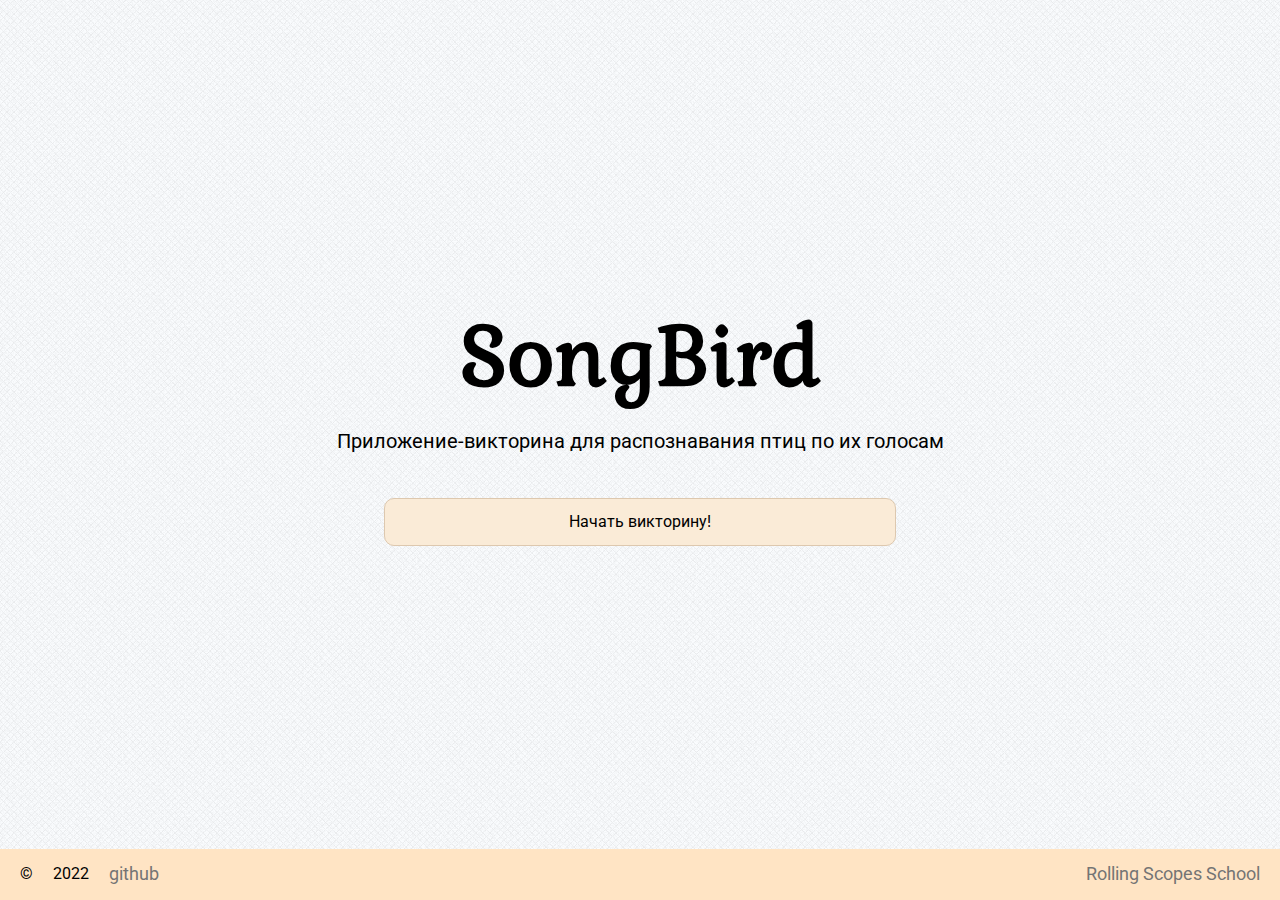
<file: songbird/index.html>
<!DOCTYPE html>
<html lang="en">
<head>
    <meta charset="UTF-8">
    <meta http-equiv="X-UA-Compatible" content="IE=edge">
    <meta name="viewport" content="width=device-width, initial-scale=1.0">
    <link rel="preconnect" href="https://fonts.googleapis.com">
    <link rel="preconnect" href="https://fonts.gstatic.com" crossorigin>
    <link href="https://fonts.googleapis.com/css2?family=Roboto:ital,wght@0,400;0,700;1,300&display=swap" rel="stylesheet">
    <link href="https://fonts.googleapis.com/css2?family=Gabriela&family=Roboto:ital,wght@0,400;0,700;1,300&display=swap" rel="stylesheet">
    <link rel="icon" type="image/x-icon" href="./assets/svg/Icons8-Ios7-Animals-Sparrow.ico">
    <link rel ="stylesheet" href = "style.css">
    <title>SongBird</title>
</head>
<body>
    <div class ="start-container">
        <h1 class = "start-title">SongBird</h1>
        <p class = "start-subtext">Приложение-викторина для распознавания птиц по их голосам</p>
        <button class = "start-btn">Начать викторину!</button> 
    </div>
    <footer>
            
        <div class="footer-container" style = "bottom: 0">
          <div class = "footer-data">
            <span>©</span>
            <span>2022</span>
            <span><a href = "https://github.com/LonelyBush" class = "footer-link">github</a></span>
          </div>
          <div>
              <a href = "https://rs.school/js/" class = "footer-link">Rolling Scopes School</a>
          </div>
        </div>
    
    </footer>

    <script type="module" src = "./components/start.js" ></script>
</body>
</html>
</file>
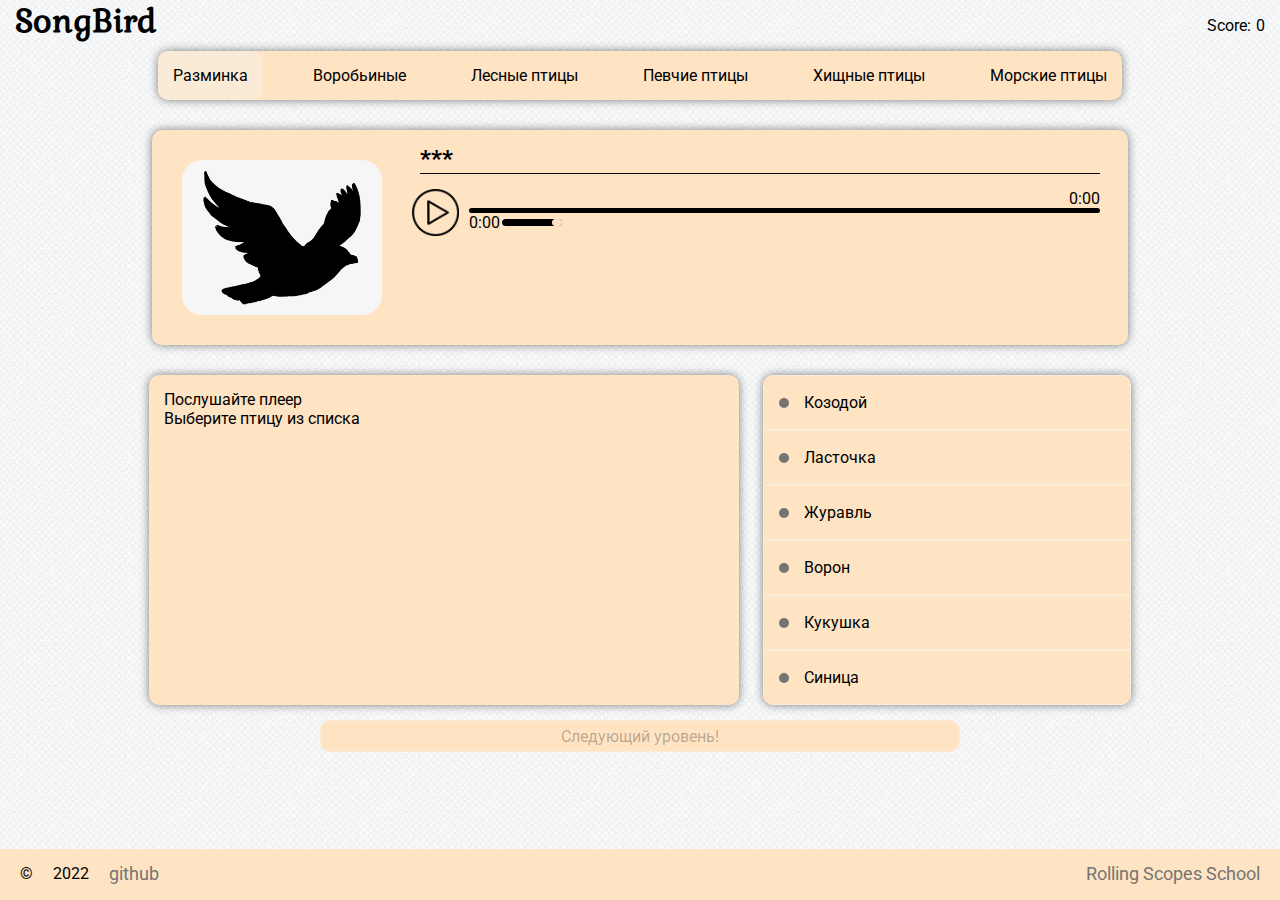
<file: songbird/quiz.html>
<!DOCTYPE html>
<html lang="en">
<head>
    <meta charset="UTF-8">
    <meta http-equiv="X-UA-Compatible" content="IE=edge">
    <meta name="viewport" content="width=device-width, initial-scale=1.0">
    <link rel="preconnect" href="https://fonts.googleapis.com">
    <link rel="preconnect" href="https://fonts.gstatic.com" crossorigin>
    <link href="https://fonts.googleapis.com/css2?family=Roboto:ital,wght@0,400;0,700;1,300&display=swap" rel="stylesheet">
    <link href="https://fonts.googleapis.com/css2?family=Gabriela&family=Roboto:ital,wght@0,400;0,700;1,300&display=swap" rel="stylesheet">
    <link rel="icon" type="image/x-icon" href="./assets/svg/Icons8-Ios7-Animals-Sparrow.ico">
    <link rel ="stylesheet" href = "style.css">
    <title>SongBird</title>
</head>
<body>
    <div class = "main-container">
        <header>
            <div class ="head-block">
            <h1 class ="head-title">SongBird</h1>
            <div class = "head-score-contain">
                Score: <p class = "point">0</p>
            </div>
            </div>
            <nav>
                <ul class ="nav-container">
                    <li id ="1" class = "nav-item">Разминка</li>
                    <li id ="2" class = "nav-item">Воробьиные</li>
                    <li id ="3" class = "nav-item">Лесные птицы</li>
                    <li id ="4" class = "nav-item">Певчие птицы</li>
                    <li id ="5" class = "nav-item">Хищные птицы</li>
                    <li id ="6" class = "nav-item">Морские птицы</li>
                </ul>
            </nav>
        </header>
        <main>
            <div class = "unknown-bird-block">
                <img class = "unknown-bird-pic" src = "./assets/img/unknown-bird.jpg" alt ="unknown-bird-pic">
                <div class = "unknown-bird-content">
                    <h2 class = "unknown-bird-name">***</h2>
                    <div class="audio-block">
                        <audio id ="unknown-bird" preload="metadata" src =""></audio>
                           <button class ="playbutton"></button>
                           <div class = "audiobar">
                           <div class = "durationTime">0:00</div>
                           <div class = "progress-bar">
                               <div class ="progress"></div>
                           </div>
                           <div class = "volume-time-block">
                           <div class = "currentTime">0:00
                           </div>
                           <input class = "audio-volume" type = "range"  min = "0" max =" "value = "100">
                            </div>
                           </div>
                    </div>
                </div>
            </div>

            <div class = "gamefield-section">
                <div class = "about-bird-block">
                    <div class ="about-bird-default">Послушайте плеер<br> Выберите птицу из списка</div>
                    <div class = "about-bird-body">
                    <img class = "about-bird-pic" src = "./assets/img/unknown-bird.jpg" alt ="unknown-bird-pic">
                    <div class = "about-bird-content">
                        <h2 class = "about-bird-name">***</h2>
                        <p class = "about-bird-lat-name">Corvus corax</p>
                        <div class="audio-block">
                            <audio id ="current-bird" preload="metadata" src =""></audio>
                               <button class ="playbutton"></button>
                               <div class = "audiobar">
                               <div class = "durationTime">0:00</div>
                               <div class = "progress-bar">
                                   <div class ="progress"></div>
                               </div>
                               <div class = "volume-time-block">
                                <div class = "currentTime">0:00
                                </div>
                                <input class = "audio-volume" type = "range"  min = "0" max =" "value = "100">
                                 </div>
                               </div>
                        </div>
                    </div>
                    </div>    
                    <div class = "about-bird-description"> 
                        В щебетании синиц различают более 40 различных звуковых сочетаний. Поют они практически круглый год, немного затихая только зимой. Синицы настоящие санитары леса. Одна пара синиц в период гнездования оберегает от вредителей десятки деревьев.
                    </div>
                </div>
                <div class = "select-bird-block">
                    <ul class = "select-bird-list">
                        <li class="select-bird-item"><div class="select-bird-indicator"></div></li>
                        <li class="select-bird-item"><div class="select-bird-indicator"></div></li>
                        <li class="select-bird-item"><div class="select-bird-indicator"></div></li>
                        <li class="select-bird-item"><div class="select-bird-indicator"></div></li>
                        <li class="select-bird-item"><div class="select-bird-indicator"></div></li>
                        <li class="select-bird-item"><div class="select-bird-indicator"></div></li>
                    </ul>
                </div>
            </div>
        <button class = "next-lvl-btn">Следующий уровень!</button>
            

        </main>
        <footer>
            
                <div class="footer-container">
                  <div class = "footer-data">
                    <span>©</span>
                    <span>2022</span>
                    <span><a href = "https://github.com/LonelyBush" class = "footer-link">github</a></span>
                  </div>
                  <div>
                      <a href = "https://rs.school/js/" class = "footer-link">Rolling Scopes School</a>
                  </div>
                </div>
            
        </footer>
    </div>
    <script type="module" src = "./components/script.js"></script>
</body>
</html>
</file>
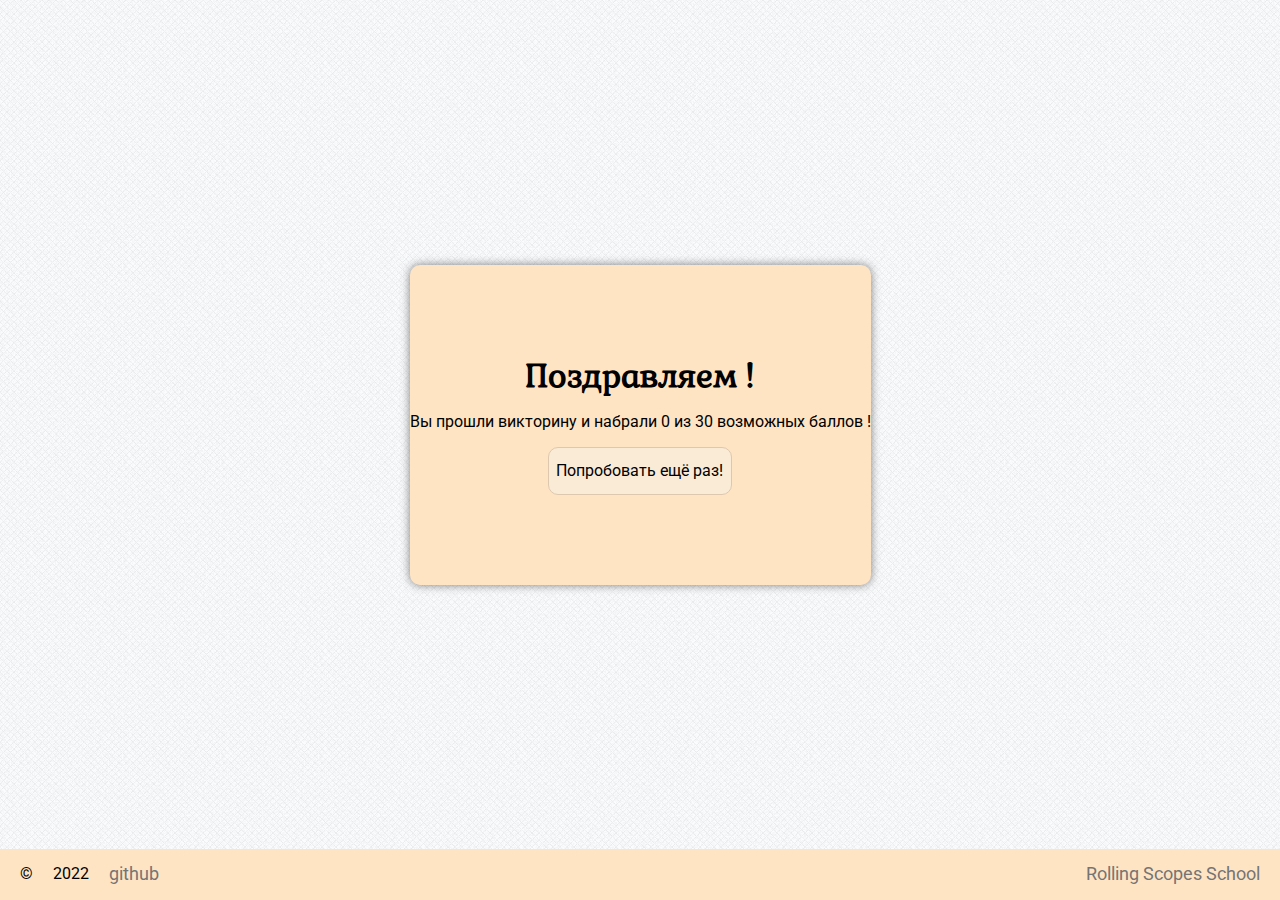
<file: songbird/result.html>
<!DOCTYPE html>
<html lang="en">
<head>
    <meta charset="UTF-8">
    <meta http-equiv="X-UA-Compatible" content="IE=edge">
    <meta name="viewport" content="width=device-width, initial-scale=1.0">
    <link rel="preconnect" href="https://fonts.googleapis.com">
    <link rel="preconnect" href="https://fonts.gstatic.com" crossorigin>
    <link href="https://fonts.googleapis.com/css2?family=Roboto:ital,wght@0,400;0,700;1,300&display=swap" rel="stylesheet">
    <link href="https://fonts.googleapis.com/css2?family=Gabriela&family=Roboto:ital,wght@0,400;0,700;1,300&display=swap" rel="stylesheet">
    <link rel="icon" type="image/x-icon" href="./assets/svg/Icons8-Ios7-Animals-Sparrow.ico">
    <link rel ="stylesheet" href = "style.css">
    <title>SongBird</title>
</head>
<body>
    <div class = "result-wrap">
    <div class = "result-container">
        <h1 class = "result-title">Поздравляем !</h1>
        <p class = "result-text"> Вы прошли викторину и набрали 0 из 30 возможных баллов !</p>
        <button class = "reset-btn">Попробовать ещё раз!</button>
    </div>
    </div>
    <footer>
            
        <div class="footer-container" style = "bottom: 0">
          <div class = "footer-data">
            <span>©</span>
            <span>2022</span>
            <span><a href = "https://github.com/LonelyBush" class = "footer-link">github</a></span>
          </div>
          <div>
              <a href = "https://rs.school/js/" class = "footer-link">Rolling Scopes School</a>
          </div>
        </div>
    
    </footer>
    <script type="module" src = "./components/result.js" ></script>
</body>
</html>
</file>
<file: songbird/style.css>
html, body {
  display: flex;
  flex-direction: column;
  justify-content: center;
  height: 100%;
  margin: 0;
  padding: 0;
  background-image: url("assets/img/background.png");
  font-family: "Roboto", sans-serif;
  
}


.header {
    display: flex;
}

.main-container{
    display: flex;
    flex-direction: column;

    min-height: 100%;
}
main {
    flex: 1 1 auto;
}

.head-block{
  display: flex;
  justify-content: space-between;
  padding-left: 15px;
  padding-right: 15px;
 
}

.head-title {
  font-family: "Gabriela";
  margin: 0;
}

.main-container.hide {
    transition: 0.5s ease-in-out;
    display: none;
}

.result-container.hide {
display: none;
}

.result-container{
    display: flex;
    height: 20rem;
    margin-left: auto;
    align-self: center;
    margin-right: auto;
    flex-direction: column;
    border-radius: 10px;
    justify-content: center;
    align-items: center;
    background-color: bisque;
    box-shadow: 0 0 10px rgba(0,0,0,0.5);
    transition: 0.5s ease-in-out;
}

.result-wrap{
    display: flex;
    flex: 1 1 auto;

    
}

.reset-btn {
    margin: 0 auto;
    background-color: #faebd7;
    border-radius: 10px;
    border: 1px solid #ddc8af;
    cursor: pointer;
    font-family: inherit;
    font-size: 16px;
    width: 40%;
    height: 3rem;
    transition: 0.5s ease-in-out;
}

.reset-btn:hover {
    background-color: #e6bc86;
}

.reset-btn.hide {
    display: none;
}

.result-title {
    font-family: "Gabriela";
    margin: 0;
}

.result-text{
    text-align: center;
}

.head-score-contain{
  display: flex;
  align-items: center;
  gap: 5px;
}

ul {
  margin: 0;
  padding: 0;
  list-style-type: none;
} 


.nav-container {
    display: flex;
    width: fit-content;
    margin: 0 auto;
    gap: 35px;
    border-radius: 10px;
    justify-content:center;
    background-color: bisque;
    box-shadow: 0 0 10px rgba(0,0,0,0.5)
   
}

.nav-item {
padding: 15px;
cursor: pointer;
}

.nav-item.active{
    border-radius: 10px;
    background-color: antiquewhite;
}

.unknown-bird-block{
    display: flex;
    width: fit-content;
  
    justify-content: center;
    margin-top: 30px;
    margin-bottom: 15px;
    margin-left: auto;
    margin-right: auto;
    padding-right: 28px;
    background-color: bisque;
    border-radius: 10px;
    box-shadow: 0 0 10px rgba(0,0,0,0.5)
    

}

.unknown-bird-pic{
    margin: 30px;
    border-radius: 20px;
    width: 200px;
    height: 155px;
}

.unknown-bird-content{
    display: flex;
    width: 43rem;
    flex-direction: column;
}

.unknown-bird-name{
    margin-top: 15px;
    margin-left: 8px;
    margin-bottom: 5px;
    border-bottom: 1px solid #000;

    
    
}

.audio-block{
    display: flex;
    padding-top: 10px;
    gap: 10px;
    
}

.audiobar{
    width: 100%
}

.volume-time-block{
    display: flex;
}

.playbutton{
    background-image: url(./assets/svg/play.png);
    background-repeat: no-repeat;
    background-size: contain;
    background-color: transparent;
    border: none;
    outline: none;
    cursor: pointer;
    width: 50px;
    height: 50px;
    

}

.playbutton:hover {
    opacity: .75;
}

.pausebutton {
    background-image: url(./assets/svg/pause.png);
    background-repeat: no-repeat;
    background-size: contain;
    background-color: transparent;
    cursor: pointer;
    border: none;
    outline: none;
    width: 50px;
    height: 50px;
}

.pausebutton:hover {
    opacity: .75;
}

.progress-bar {
    width: 100%;
    height: 5px;
    background: #000;
    cursor: pointer;
    border-radius: 10px;
}

.progress {
    height: 5px;
    background: antiquewhite;
    width: 0;
}

.durationTime{
   text-align: right;
}

.currentTime{
    display: flex;
    text-align: left;
    align-content: center;
}

input[type=range]  {
    width: 60px;
    -webkit-appearance: none;
    -moz-appearance: none;
    appearance: none;
    outline: none;
    overflow: hidden;
    height: 7px;
}

input[type=range]::-webkit-slider-runnable-track {
    border-radius: 10px;
    height: 7px;
    background-color: #000;
  }

input[type=range]::-webkit-slider-thumb {
    background: bisque;
    border-radius: 10px;
    cursor: pointer;
    width: 10px;
    height: 7px;
    -webkit-appearance: none;
}

.audio-volume{
    align-self: center;
}

.about-bird-block{
    display: flex;
    flex-direction: column;
    width: fit-content;
    margin-top: 15px;
    margin-bottom: 15px;
    padding: 15px;
    background-color: bisque;
    border-radius: 10px;
    box-shadow: 0 0 10px rgba(0,0,0,0.5)
}

.about-bird-pic{
    margin: 20px;
    border-radius: 20px;
    width: 200px;
    height: 155px;
}

.about-bird-content {
    display: flex;
    width: 20rem;
    flex-direction: column;
}

.about-bird-name{
    margin-top: 10px;
    margin-left: 8px;
    margin-bottom: 0px;
}

.about-bird-lat-name {
    border-top: 1px solid #000;
    border-bottom: 1px solid #000;
    padding-top: 10px;
    padding-bottom: 10px;
    margin: 0;
}


.about-bird-default {
    width: 35rem;
}

.about-bird-default.hide {
    display: none;
}

.select-bird-indicator.correct {
    transition: 0.5s all ease-in-out;
    background: rgb(31, 189, 17);
}
.select-bird-indicator.wrong {
    transition: 0.5s all ease-in-out;
    background: rgb(177, 23, 12);
}


.about-bird-body{
    display: none;
}

.about-bird-body.show {
    display: flex;
}

.about-bird-description{
    display: none;
}

.about-bird-description.show{
    display: flex;
    max-width: 500px;
    margin-top: 10px;
    margin-left: 25px;
}

.about-bird-volume-time-block{
    display: flex;
}

.gamefield-section{
    display: flex;
    justify-content: center;
    gap: 24px;
}

.select-bird-block{
    display: flex;
    flex-direction: column;
    justify-content: center;
    width: fit-content;
    margin-top: 15px;
    margin-bottom: 15px;
    overflow: hidden;
    background-color: bisque;
    border-radius: 10px;
    box-shadow: 0 0 10px rgba(0,0,0,0.5)
}

.select-bird-indicator{
    width: 10px;
    height: 10px;
    border-radius: 50%;
    background-color: rgb(116, 116, 116);
}

.select-bird-item{
    display: flex;
    width: 21rem;
    align-items: center;
    gap: 15px;
    padding-top: 17px;
    padding-left: 15px;
    padding-right: 15px;
    padding-bottom: 17px;
    border: 1px solid #faebd7;
    cursor: pointer;
    transition: 0.5s ease-in-out;
}

.select-bird-item:hover {
    background-color: #faebd7;
}

.next-lvl-btn {
    display: block;
    margin: 0 auto;
    background-color: bisque;
    border-radius: 10px;
    border: 1px solid #faebd7;
    cursor: pointer;
    font-family: inherit;
    font-size: 16px;
    width: 50%;
    height: 2rem;
    transition: 0.5s ease-in-out;
}

.next-lvl-btn:hover {
    background-color: #faebd7;
}

footer {
    display: flex;
}

footer {
    flex: 0 0 auto
}

.footer-container {
    display: flex;
    width: 100%;
    justify-content: space-between;
    height: 100%;
    
  align-items: center;
  line-height: 50px;
  background-color: bisque;
  
  }
  
  .footer-link {
    color: rgb(116, 116, 116);;
    text-decoration: none;
  }
  a {
    font-family: 'Roboto', sans-serif;
   
    font-size: 18px;
    color: #fff;
    padding-right: 20px;
  }
  span {
    width: fit-content;
  }
  a:hover {
    color: #e0b886;
  }
  
  .footer-data {
    display: flex;
    padding-left: 20px;
    gap: 20px;
  
  }

  .start-title {
    font-family: "Gabriela";
    margin: 0;
    font-size: 82px;
  }
  .start-container {
    display: flex;
    flex: 1 1 auto;
    flex-direction: column;
    justify-content: center;
    align-items: center;
    

  }
.start-btn {
  margin: 0 auto;
  margin-top: 25px;
  background-color: #faebd7;
  border-radius: 10px;
  border: 1px solid #ddc8af;
  cursor: pointer;
  font-family: inherit;
  font-size: 16px;
  width: 40%;
  height: 3rem;
  transition: 0.5s all ease-in-out;
}

.start-btn:hover {
  background-color: #e6bc86;
}

.start-subtext{
    font-size: 20px;
}


@media (max-width: 1000px){
    .footer-container{
      
    }

    .unknown-bird-content{
        width: 20rem;
    }
    
    .nav-container{
        gap: 0px;
        width: 100%;
        justify-content: space-between;
    }

    .unknown-bird-block{
        width: 100%;
        padding-right: 0px;
        justify-content: center;
    }

    .about-bird-default {
        
        align-self: center;
        text-align: center;
        width: 20rem;
        
    }

    .gamefield-section{
        flex-direction: column;
        gap: 0;
    }
    
    .about-bird-block{
        width: auto;
        justify-content: center;
    }

    .about-bird-body{
        justify-content: center;
    }

    .about-bird-description{
        margin: 0 auto;
    }

    .select-bird-item{
        width: inherit;
    }

    .select-bird-block{
        width: auto;
    }
    .next-lvl-btn {
        margin-bottom: 30px;    
    }
}

@media (max-width: 700px){
    .footer-container{
        flex-direction: column;
    }

   

    .head-block{
        margin-bottom: 15px;
    }

    .nav-container{
        flex-direction: column;
    }

    .nav-item {
        text-align: center;
    }

    .audio-block{
        margin-bottom: 20px;
    }

    .unknown-bird-block{
        flex-direction: column;
    }

    .unknown-bird-pic {
        margin-left: auto;
        margin-right: auto;
    }

    .unknown-bird-content{
        align-self: center;
    }

    .about-bird-default {
        
        align-self: center;
        text-align: center;
        width: 10rem;
        
    }

    .about-bird-body{
        flex-direction: column;
    }

    .about-bird-content{
        align-self: center;
    }

    .about-bird-pic{
        margin-left: auto;
        margin-right: auto;
    }


    .about-bird-description{
        margin-top: 20px;
    }

    .reset-btn{
        font-size: 18px;
        width: 70%;
        height: 4rem;
    }

    .result-container{
        width: 20rem;
        height: 24rem;
    }

    .start-title {
        font-size: 75px;
      }

    .start-subtext{
        font-size: 16px;
        text-align: center;
    }

    .next-lvl-btn {
        height: 3rem;
    }
}
</file>
